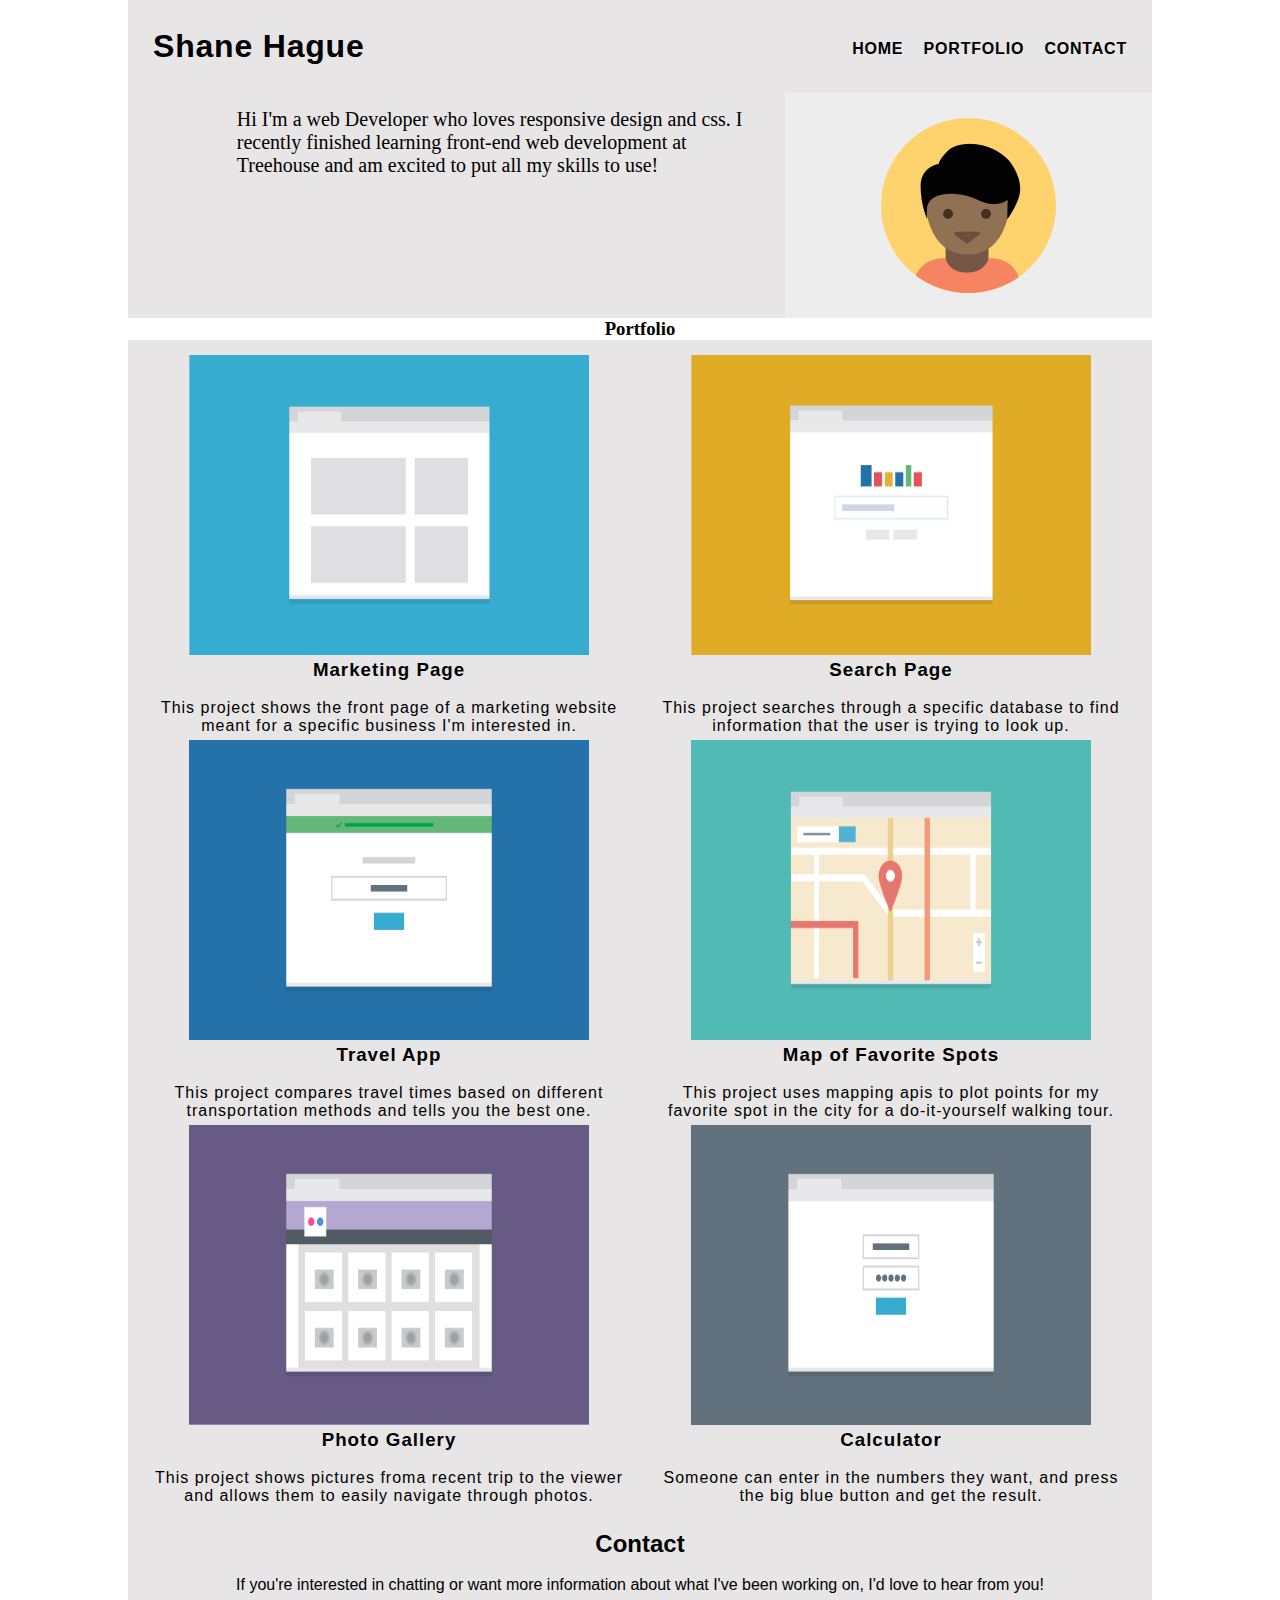
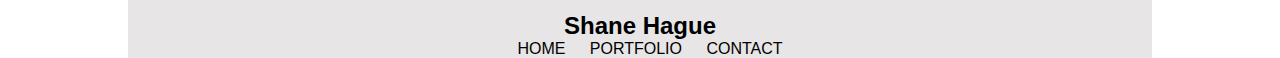
<file: images/index.html>
<!DOCTYPE html>
<html lang="en">
<head>
  <meta charset="UTF-8">
  <meta name="viewport" content="width=device-width, initial-scale=1.0">
  <link href="styles.css" rel="stylesheet">
  <title>Portfolio</title>
</head>
<nav>
    <h1>Shane Hague</h1>
    <ul class="top-nav">
      <li><a href="#"><strong>Home</strong></a></li>
      <li><a href="Portfolio"><strong>Portfolio</strong></a></li>
      <li><a href="Contact"><strong>Contact</strong></a></li>
    </ul>
  </nav>
 
  <div class="section-1">
    <img class="profile-pic" src="images/responsive-layout-profile.png" alt="responsive-layout-profile pic"/>
  
    <p class="bio">
      Hi I'm a web Developer who loves responsive design and css. I recently finished learning front-end web development at Treehouse and am excited to put all my skills to use!
    </p>

    </div>
<body>

    <h3>Portfolio</h3>

    <div class="container">
        <div class="col box-1">
        <img src="images/portfolio-1.png"  alt="Marketing photo" width= "400px" height="300">
         <h3>Marketing Page</h3>
         <br>
         <p>This project shows the front page of a marketing website meant for a specific business I'm interested in.</p>
        </div>
        <div class="col box-2">
            <img src="images/portfolio-2.png"  alt="Photo of Search Engine" width="400" height="300">
          <h3>Search Page</h3>
          <br>
          <p>This project searches through a specific database to find information that the user is trying to look up.</p>
        </div>
        <div class="col box-3">
            <img src="images/portfolio-3.png" alt="Photo of Travel website" width="400" height="300">
          <h3>Travel App</h3>
          <br>
          <p>This project compares travel times based on different transportation methods and tells you the best one.</p>
        </div>
        <div class="col box-4">
            <img src="images/portfolio-4.png" alt="Photo of a map" width="400" height="300">
          <h3>Map of Favorite Spots</h3>
          <br>
          <p>This project uses mapping apis to plot points for my favorite spot in the city for a do-it-yourself walking tour.</p>
        </div>
        <div class="col box-5">
            <img src="images/portfolio-5.png" alt="Photo Gallery" width="400" height="300">
          <h3>Photo Gallery</h3>
          <br>
          <p>This project shows pictures froma recent trip to the viewer and allows them to easily navigate through photos.</p>
        </div>
        <div class="col box-6">
            <img src="images/portfolio-6.png" alt="Photo of a calculator" width="400" height="300">
          <h3>Calculator</h3>
          <br>
          <p>Someone can enter in the numbers they want, and press the big blue button and get the result.</p>
        </div>
      </div>

</body>

<footer>
    <h2>Contact</h2>
    <br>
    <p>If you're interested in chatting or want more information about what I've been working on, I'd love to hear from you!</p>
    <br>
        <h2 id="name">Shane Hague</h2>
        <ul class="footer-nav">
          <li class="full"><a href="#top">Home</a></li>
          <li class="full"><a href="#portfolio">Portfolio</a></li>
          <li class="full"><a href="#contact">Contact</a></li>
        </ul>
</footer>
</html>
</file>
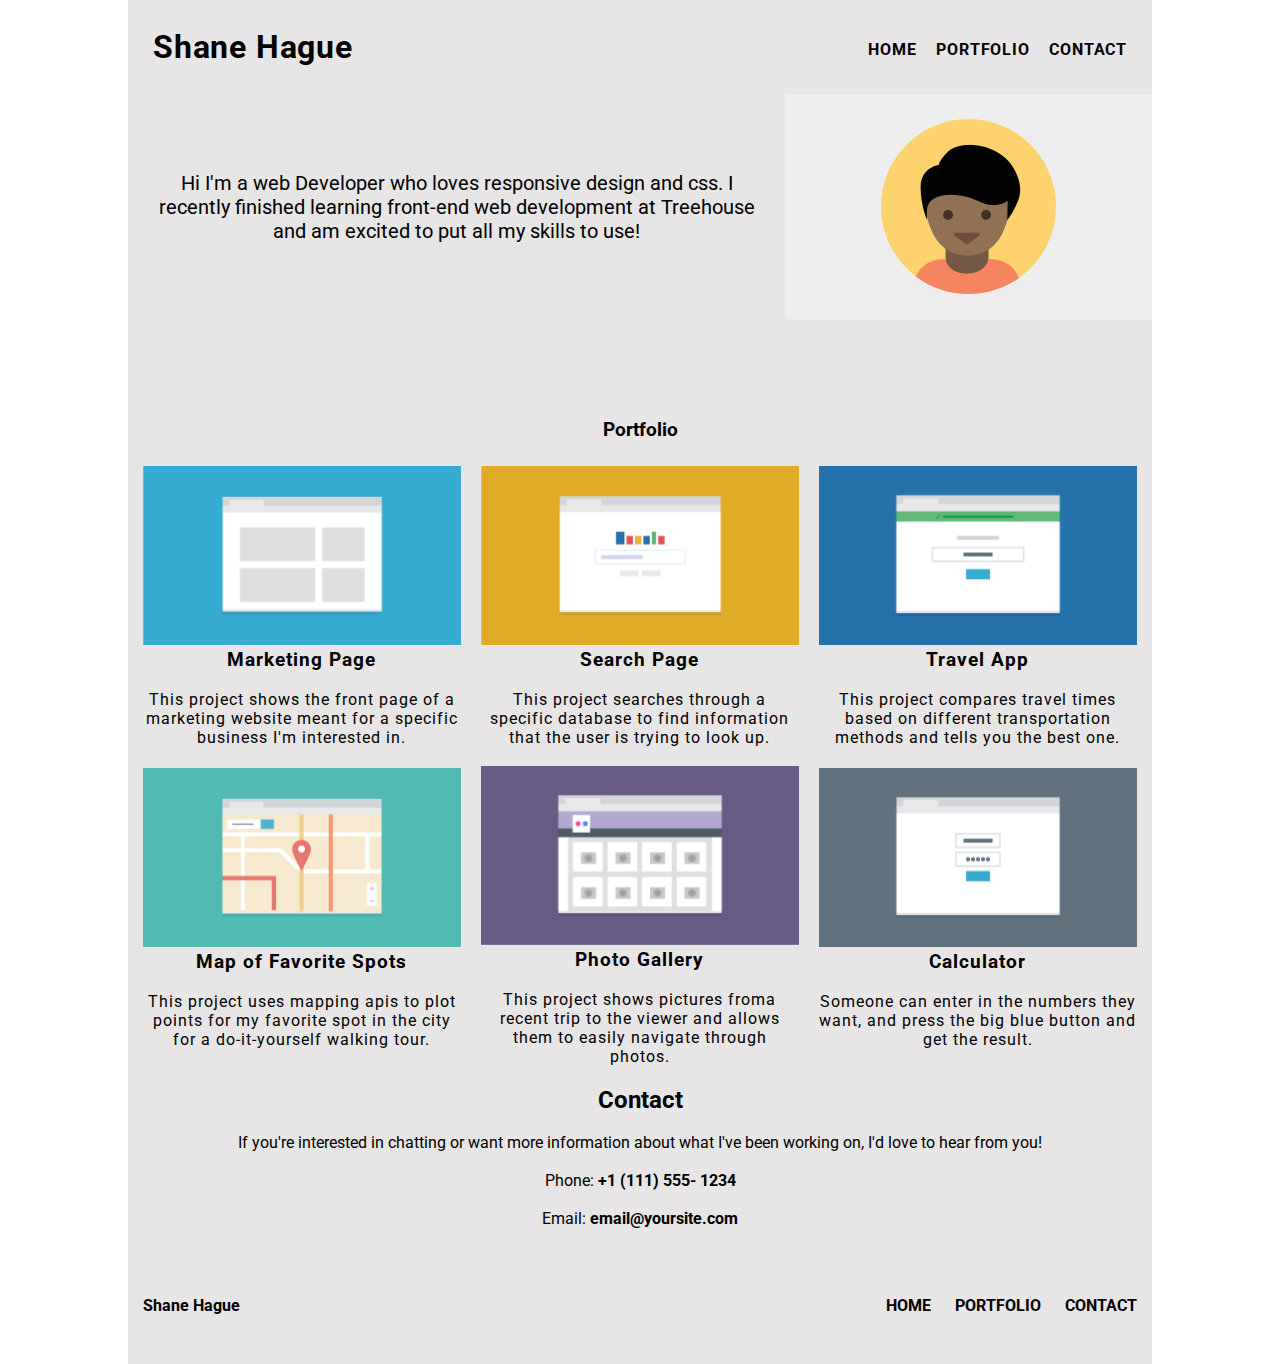
<file: Project-2/index.html>
<!DOCTYPE html>
<html lang="en">
 <head>
  <meta charset="UTF-8">
  <meta name="viewport" content="width=device-width, initial-scale=1.0">
  <link rel="stylesheet" href="css/styles.css">
  <link rel="preconnect" href="https://fonts.googleapis.com">
<link rel="preconnect" href="https://fonts.gstatic.com" crossorigin>
<link href="https://fonts.googleapis.com/css2?family=Roboto&display=swap" rel="stylesheet">

   

  <title>Portfolio</title>
</head>
<body>
  <header>
<nav>
    <h1>Shane Hague</h1>
    <ul class="top-nav">
      <li><a href="index.html"><strong>Home</strong></a></li>
      <li><a href="#portfolio"><strong>Portfolio</strong></a></li>
      <li><a href="#contact"><strong>Contact</strong></a></li>
    </ul>
</nav>
 </header>
  <div class="section1">
    <img class="profile-pic" src="images/responsive-layout-profile.png" alt="responsive-layout-profile pic"/>
  
    <p class="bio">
      Hi I'm a web Developer who loves responsive design and css. I recently finished learning front-end web development at Treehouse and am excited to put all my skills to use!
    </p>

    </div>
    

    <div class="container">
      <div class="port" id='portfolio'><h3>Portfolio</h3> </div>
        <div class="col box-1">
        <img src="images/portfolio-1.png"  alt="Marketing photo" >
         <h3>Marketing Page</h3>
         <br>
         <p>This project shows the front page of a marketing website meant for a specific business I'm interested in.</p>
        </div>
        <div class="col box-2">
            <img src="images/portfolio-2.png"  alt="Photo of Search Engine">
          <h3>Search Page</h3>
          <br>
          <p>This project searches through a specific database to find information that the user is trying to look up.</p>
        </div>
        <div class="col box-3">
            <img src="images/portfolio-3.png" alt="Photo of Travel website">
          <h3>Travel App</h3>
          <br>
          <p>This project compares travel times based on different transportation methods and tells you the best one.</p>
        </div>
        <div class="col box-4">
            <img src="images/portfolio-4.png" alt="Photo of a map" >
          <h3>Map of Favorite Spots</h3>
          <br>
          <p>This project uses mapping apis to plot points for my favorite spot in the city for a do-it-yourself walking tour.</p>
        </div>
        <div class="col box-5">
            <img src="images/portfolio-5.png" alt="Photo Gallery" >
          <h3>Photo Gallery</h3>
          <br>
          <p>This project shows pictures froma recent trip to the viewer and allows them to easily navigate through photos.</p>
        </div>
        <div class="col box-6">
            <img src="images/portfolio-6.png" alt="Photo of a calculator">
          <h3>Calculator</h3>
          <br>
          <p>Someone can enter in the numbers they want, and press the big blue button and get the result.</p>
        </div>
      </div>



<footer>
   <section id="contact"> <h2>Contact</h2> </section>
    <br>
    <p>If you're interested in chatting or want more information about what I've been working on, I'd love to hear from you!</p>
    <br>
    <p>Phone: <strong>+1 (111) 555- 1234</strong></p>
    <br>
    <p>Email: <strong>email@yoursite.com</strong></p>
    <br>
    <br>

    <div class="sub-footer">
      <h4 class="name">Shane Hague</h4>
      <ul class="footer-nav">
        <li class="top"><a href="#top"><strong>Back to top</strong></a></li>
        <li class="full"><a href="#top"><strong>Home</strong></a></li>
        <li class="full"><a href="#portfolio"><strong>Portfolio</strong></a></li>
        <li class="full"><a href="#contact"><strong>Contact</strong></a></li>
      </ul>
    </div>
     
     <br>
</footer>
</body>

</html>
</file>
<file: images/styles.css>
* {
    box-sizing: border-box;
  }

  * {
    box-sizing: border-box;
    margin: 0;
    padding: 0
      }

  body {
    margin: 0 auto;
    max-width: 1024px;
  }

  ul {
    list-style: none;
    padding-left: 0;
  }

  a {
    text-decoration: none;
  }

  .section-1 {
    display: flex;
    flex-direction: row-reverse;
    background-color: rgb(231, 229, 229);
  }

  .bio {
    width: 55%;
    padding: 15px;
    text-align: left;
    margin-top: 0;
    font-size: 1.25em;
  }

  nav {
    font-family: "Roboto", Arial, Verdana;
    font-weight: 400;
    letter-spacing: .05em;
    background-color: rgb(231, 229, 229);
    padding: 25px;
  }

  h1, .top-nav {
    text-align: center;
  }
  
  .top-nav, .top-nav li {
    width: 100%;
  }
  
  h1 a, .top-nav a {
    color: #000;
  }

  .top-nav {
    margin-top: 0;
  }
  
  .top-nav li {
    padding: 10px 0;
    margin: 5px auto;
    background-color: rgb(231, 229, 229);
  }
  
  .top-nav a {
    text-transform: uppercase;
  }

h3 {
  text-align: center;
}

  .container {
    max-width: 1100px;
    padding: 10px;
    margin: 0;
    font-family: 'Roboto', sans-serif;
    background-color: rgb(231, 229, 229);
  }

  .col {
    margin: 10px;
    min-height: 250px;
    color: rgb(0, 0, 0);
    text-align: center;
    letter-spacing: 1px;
    padding-top: 5px;
  }

  .box-1 {
    margin: auto;
  }
  
  .box-2 {
    margin: auto;
  }
  
  .box-3 {
    margin: auto;
  }
  
  .box-4 {
    margin: auto;
  }
  
  .box-5 {
    margin: auto;
  }
  
  .box-6 {
    margin: auto;
  }
  img {
    max-width: 100%
}

/* Footer */

html, body {
    height: 100%;
  }

  footer {
    padding-top: 15px;
    display: flex;
    flex-direction: column;
    font-family: 'Roboto', sans-serif;
    color: black;
    background-color: rgb(231, 229, 229);
    text-align: center;
  }

  ul {
    list-style: none;
  }

  a {
    text-decoration: none;
    text-transform: uppercase;
    color: rgb(0, 0, 0);
  }

  
  .full {
    display: none;
  }

  /* Media Queries */
  @media (min-width: 768px) {
    .top-nav {
      margin-top: 0;
    }
  
    .top-nav li {
      display: inline-block;
      width: auto;
      margin-right: 15px;
    }
  
    .top-nav li:last-child {
      margin-right: 0;
    }
  
    .top-nav a {
      color: rgb(0, 0, 0);
    }
  }

  

  @media (min-width: 1024px) {
    nav {
      display: flex;
      justify-content: space-between;
      align-items: center;
    }
  }

  @media (min-width: 1024px) {
    nav {
      display: flex;
      justify-content: space-between;
      align-items: center;
    }
  
    .top-nav, 
    .top-nav li {
      width: initial;
      margin-bottom: 0;
    }
  }

  @media (min-width: 1024px) {
    .col {
      flex-basis: calc(33.333% - 20px);
    }
  }

  @media (min-width: 768px) {
    .container {
      display: flex;
      flex-wrap: wrap;
    }
    .col {
      flex-basis: calc(50% - 20px);
    }
  }

  @media (min-width: 768px) {
    .container {
      display: flex;
      flex-wrap: wrap;
    }
  }

  @media (min-width: 768px) {
    .top {
      display: none;
    }
    .full {
      display: inline-block;
      margin-left: 20px;
    }
  }
</file>
<file: Project-2/css/styles.css>
* {
    box-sizing: border-box;
    margin: 0;
    padding: 0
      }

  body {
    margin: 0 auto;
    max-width: 1024px;
    font-family: 'Roboto', sans-serif;
  }

  ul {
    list-style: none;
    padding-left: 0;
  }
  
  .profile-pic{
    margin:auto;
  }
  
  .section1{
    background-color: rgb(231, 229, 229);
  }
 
  .bio {
    width: 100%;
    padding: 20px;
    text-align: center;
    margin: auto;
    font-size: 1.25em;
  }


  .port {
    flex-basis: 100%;
    background-color: rgb(231, 229, 229);
    text-align: center;
    margin-bottom: 20px;
    
  }

  nav {
    font-weight: 400;
    font-family: 'Roboto', sans-serif;
    letter-spacing: .05em;
    background-color: rgb(231, 229, 229);
    padding: 25px;
  }

  h1, .top-nav {
    text-align: center;
  }
  
  
  h1 a, .top-nav a {
    color: rgb(44, 44, 44);
  }

  
  .top-nav li {
    padding: 10px 0;
    margin: 5px auto;
  
  }
  
  .top-nav a {
    text-transform: uppercase;
  }


  .container {
    padding: 5px;
    background-color:rgb(231, 229, 229);
  }

  .col {
    margin: 0px;
    min-height: 300px;
    color: rgb(0, 0, 0);
    text-align: center;
    letter-spacing: 1px;
    padding-top: 5px;
  }

  .box-1 {
    margin: auto;
  }
  
  .box-2 {
    margin: auto;
  }
  
  .box-3 {
    margin: auto;
  }
  
  .box-4 {
    margin: auto;
  }
  
  .box-5 {
    margin: auto;
  }
  
  .box-6 {
    margin: auto;
  }
  img {
    max-width: 100%;
}

/* Footer */

  footer {
    padding-top: 15px;
    display: flex;
    flex-direction: column;
    color: black;
    background-color: rgb(231, 229, 229);
    text-align: center;
    justify-content: space-between;
    margin-top: auto;
    height: auto; 
  }

  .footer-nav{
    text-align: right;
    margin-bottom: 20px;
    margin-right: 35px;
   }

   .name {
    text-align: left;
    margin-top: 50px;
    margin-left: 25px;
   }


  ul {
    list-style: none;
  }
  
  a {
    text-decoration: none;
    text-transform: uppercase;
    color: rgb(0, 0, 0);
  }

  
  .full {
    display: none;
  }

  html, body {
    height: 100%;
  }
  
  /* Media Queries */
  @media (min-width: 768px) {
    .container {
      display: flex;
      flex-wrap: wrap;
      padding-top: 100px;
    }


    .col {
      flex-basis: calc(50% - 20px);
    }
    .section1 {
      display: flex;
      flex-direction: row-reverse;
      background-color: rgb(231, 229, 229);
    }

    .top {
      display: none;
    }
    .full {
      display: inline-block;
      margin-left: 20px;
    }
  
  
    .top-nav {
      margin-top: 0;
    }
  
    .top-nav li {
      display: inline-block;
      width: auto;
      margin-right: 15px;
      background-color: transparent;
    }
  
    .top-nav li:last-child {
      margin-right: 0;
    }
  
    .top-nav a {
      color: black;
    }
  }

  .sub-footer{
    display: flex;
    flex-direction: row;
    align-items: center;
    justify-content: space-between;
    padding: 30px 15px;
  }
  
  .sub-footer > * {
    margin: 0;
  }


    @media (min-width: 1024px) {
      .col {
        flex-basis: calc(33.333% - 20px);
      }
      nav {
        display: flex;
        justify-content: space-between;
        align-items: center;
      }
      .top-nav, 
      .top-nav li {
        width: initial;
        margin-bottom: 0;
      }
    }
</file>
